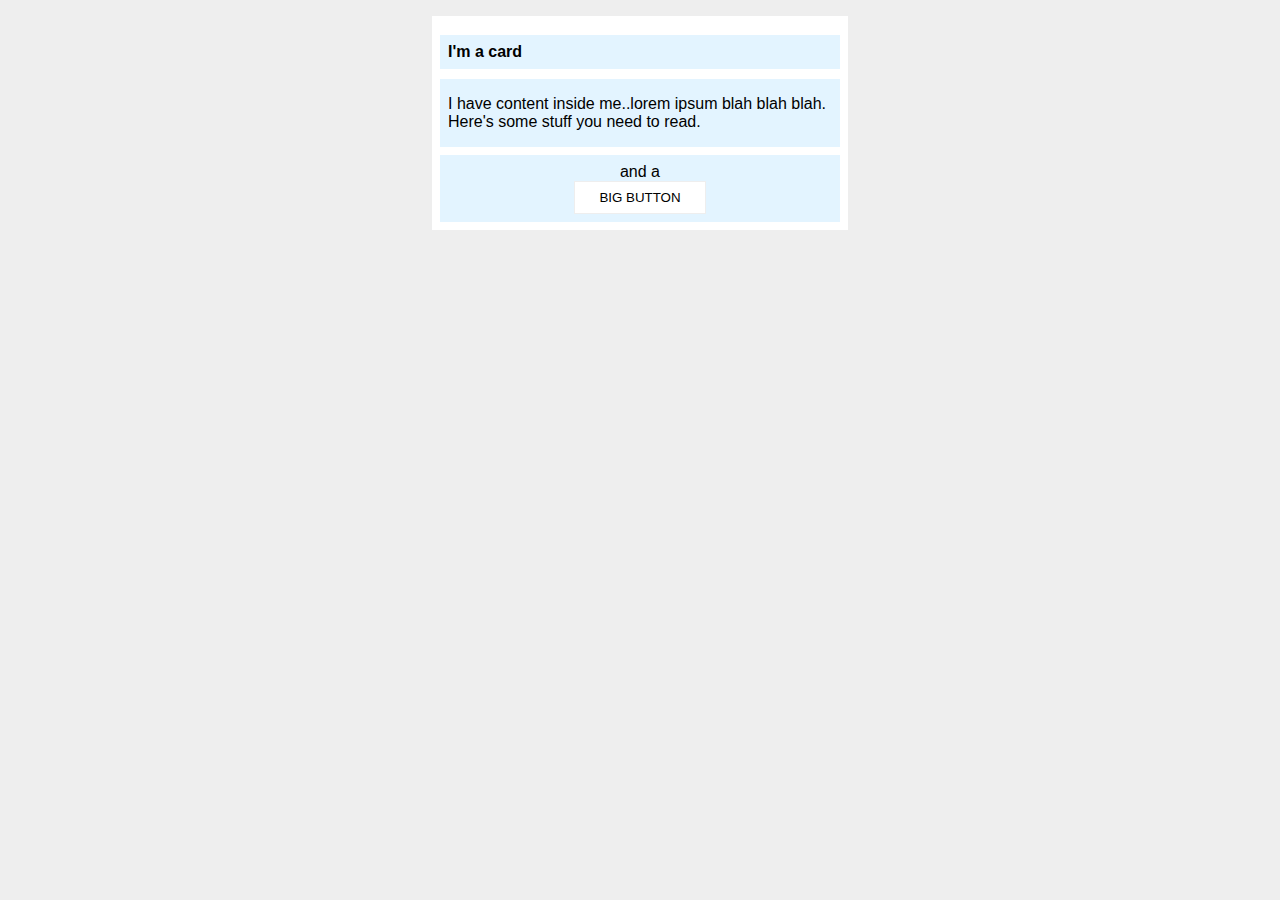
<file: foundations/block-and-inline/02-margin-and-padding-2/index.html>
<!DOCTYPE html>
<html lang="en">
  <head>
    <meta charset="UTF-8">
    <meta http-equiv="X-UA-Compatible" content="IE=edge">
    <meta name="viewport" content="width=device-width, initial-scale=1.0">
    <title>Margin and Padding exercise 2</title>
    <link rel="stylesheet" href="style.css">
  </head>
  <body>
    <div class="card">
      <h1 class="title text">I'm a card</h1>
      <div class="content">I have content inside me..lorem ipsum blah blah blah. Here's some stuff you need to read.</div>
      <div class="button-container text">and a <button>BIG BUTTON</button></div>
    </div>
  </body>
</html>
</file>
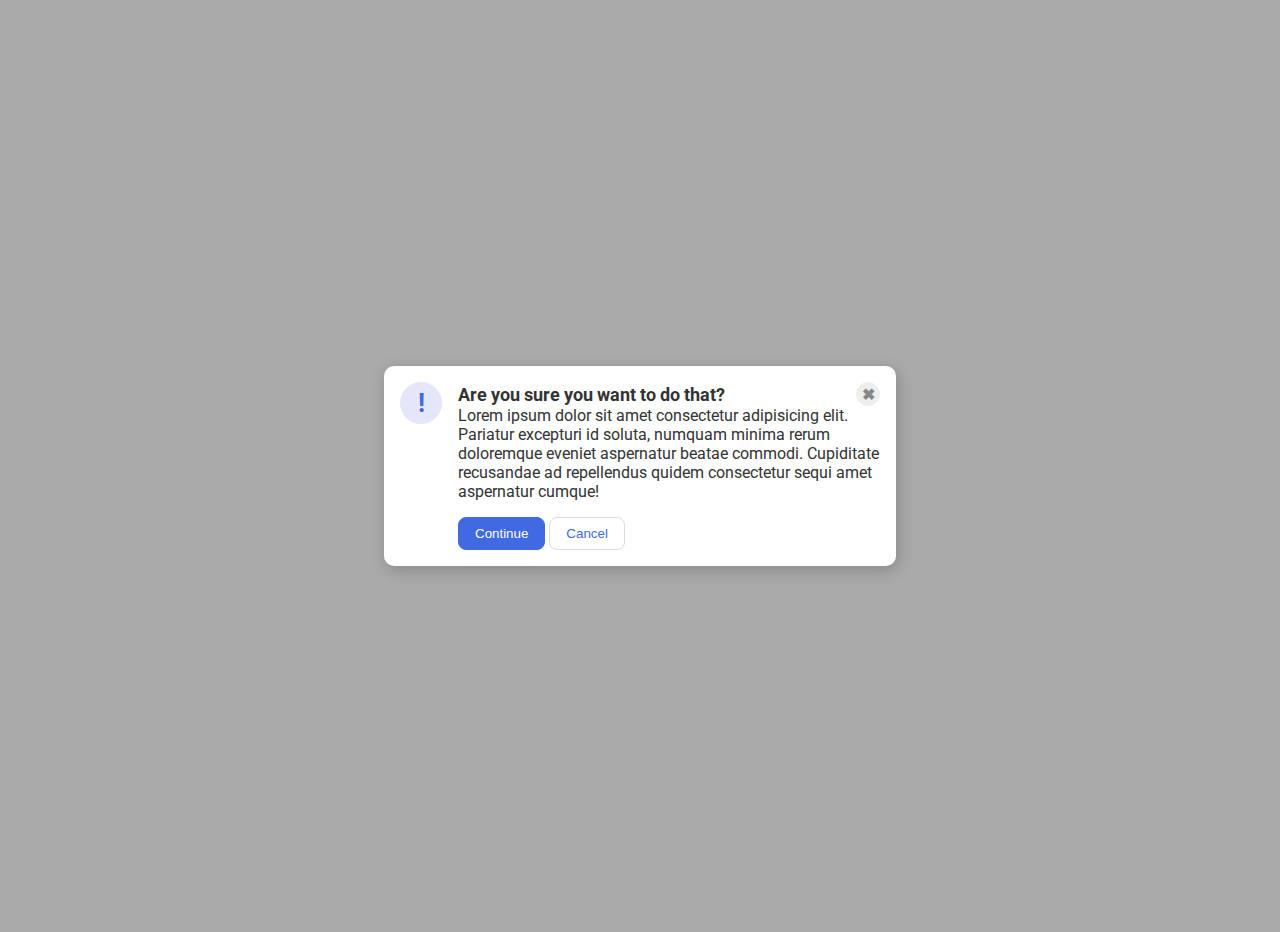
<file: foundations/flex/05-flex-modal/index.html>
<!DOCTYPE html>
<html lang="en">
  <head>
    <meta charset="UTF-8">
    <meta http-equiv="X-UA-Compatible" content="IE=edge">
    <meta name="viewport" content="width=device-width, initial-scale=1.0">
    <link rel="stylesheet" href="style.css">
    <title>Modal</title>
  </head>
  <body>
    <div class="modal">
      <div class="icon">!</div>
      <div class="container">
        <div class="header">Are you sure you want to do that?
        <button class="close-button">✖</button></div>
        <div class="text">Lorem ipsum dolor sit amet consectetur adipisicing elit. Pariatur excepturi id soluta, numquam minima rerum doloremque eveniet aspernatur beatae commodi. Cupiditate recusandae ad repellendus quidem consectetur sequi amet aspernatur cumque!</div>
        <button class="continue">Continue</button>
        <button class="cancel">Cancel</button>
      </div>
    </div>
  </body>
</html>
</file>
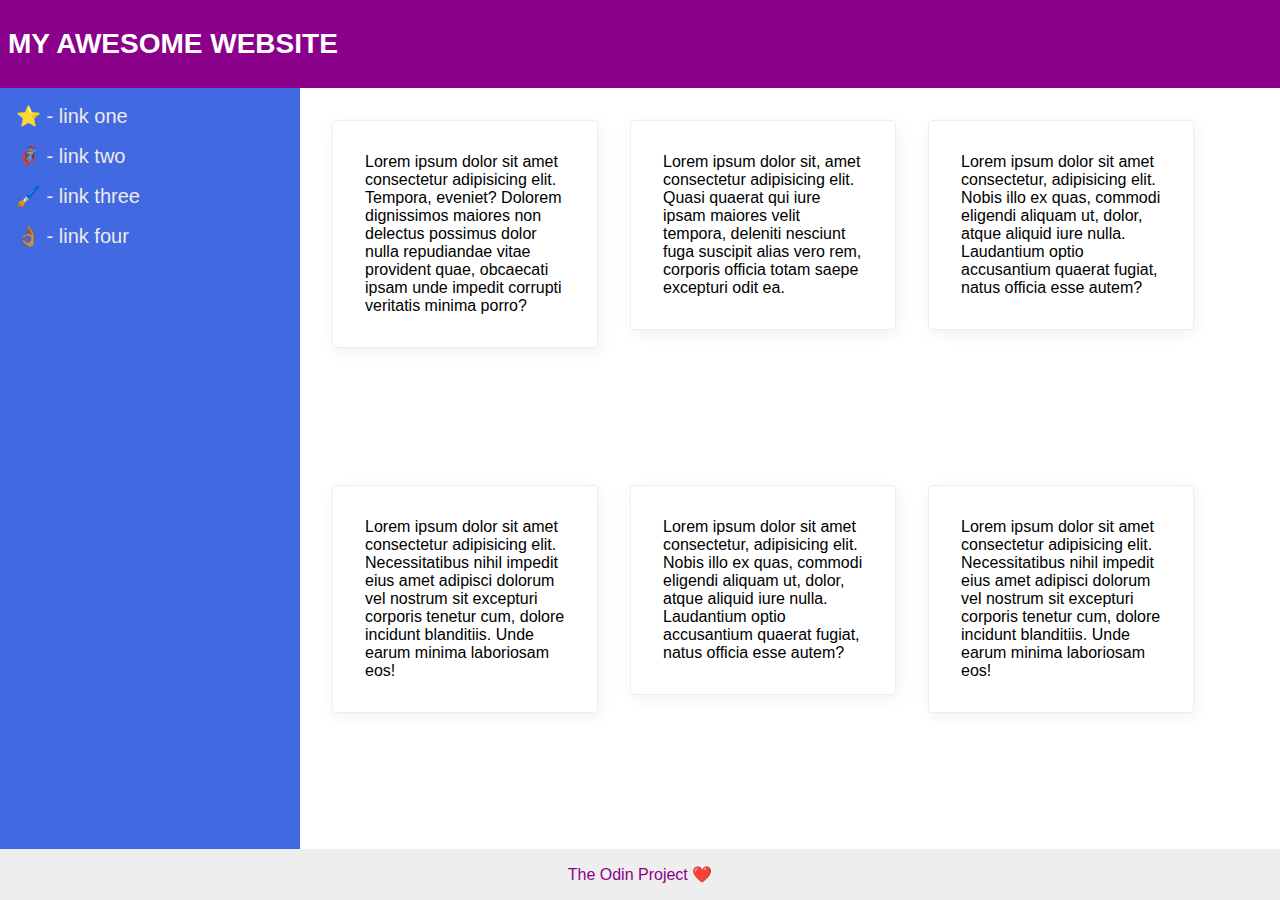
<file: foundations/flex/07-flex-layout-2/index.html>
<!DOCTYPE html>
<html lang="en">
  <head>
    <meta charset="UTF-8">
    <meta http-equiv="X-UA-Compatible" content="IE=edge">
    <meta name="viewport" content="width=device-width, initial-scale=1.0">
    <title>The Holy Grail</title>
    <link rel="stylesheet" href="style.css">
  </head>
  <body>
    <div class="header">
      MY AWESOME WEBSITE
    </div>
    <div class="middle">
    <div class="sidebar">
      <ul>
        <li><a href="#">⭐ - link one</a></li>
        <li><a href="#">🦸🏽‍♂️ - link two</a></li>
        <li><a href="#">🖌️ - link three</a></li>
        <li><a href="#">👌🏽 - link four</a></li>
      </ul>
    </div>
    <div class="content">
      <div class="card">Lorem ipsum dolor sit amet consectetur adipisicing elit. Tempora, eveniet? Dolorem dignissimos maiores non delectus possimus dolor nulla repudiandae vitae provident quae, obcaecati ipsam unde impedit corrupti veritatis minima porro?</div>
      <div class="card">Lorem ipsum dolor sit, amet consectetur adipisicing elit. Quasi quaerat qui iure ipsam maiores velit tempora, deleniti nesciunt fuga suscipit alias vero rem, corporis officia totam saepe excepturi odit ea.</div>
      <div class="card">Lorem ipsum dolor sit amet consectetur, adipisicing elit. Nobis illo ex quas, commodi eligendi aliquam ut, dolor, atque aliquid iure nulla. Laudantium optio accusantium quaerat fugiat, natus officia esse autem?</div>
      <div class="card">Lorem ipsum dolor sit amet consectetur adipisicing elit. Necessitatibus nihil impedit eius amet adipisci dolorum vel nostrum sit excepturi corporis tenetur cum, dolore incidunt blanditiis. Unde earum minima laboriosam eos!</div>
      <div class="card">Lorem ipsum dolor sit amet consectetur, adipisicing elit. Nobis illo ex quas, commodi eligendi aliquam ut, dolor, atque aliquid iure nulla. Laudantium optio accusantium quaerat fugiat, natus officia esse autem?</div>
      <div class="card">Lorem ipsum dolor sit amet consectetur adipisicing elit. Necessitatibus nihil impedit eius amet adipisci dolorum vel nostrum sit excepturi corporis tenetur cum, dolore incidunt blanditiis. Unde earum minima laboriosam eos!</div>
    </div>
    </div>
    <div class="footer">
      The Odin Project ❤️
    </div>
  </body>
</html>
</file>
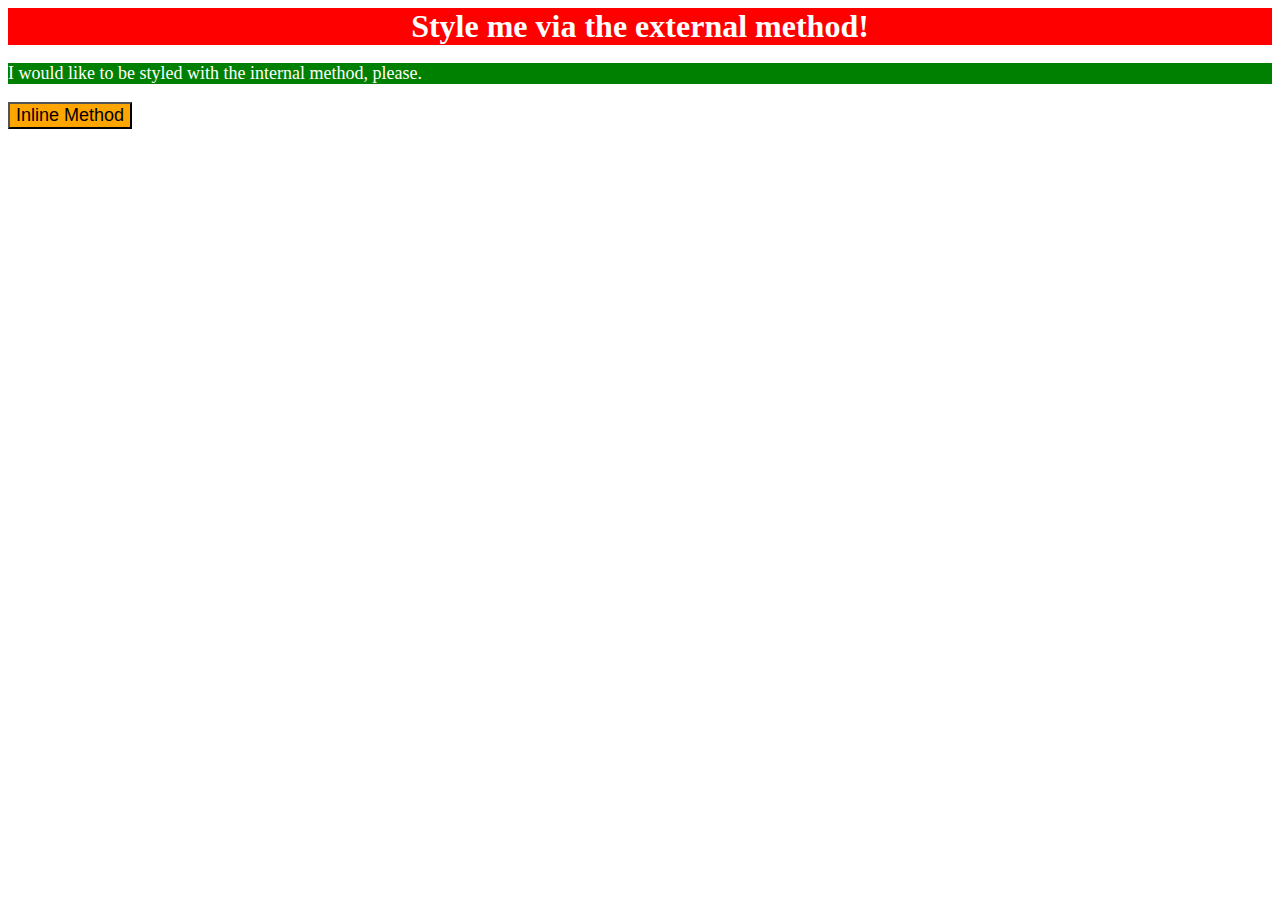
<file: foundations/intro-to-css/01-css-methods/index.html>
<!DOCTYPE html>
<html lang="en">
  <head>
    <meta charset="UTF-8">
    <meta http-equiv="X-UA-Compatible" content="IE=edge">
    <meta name="viewport" content="width=device-width, initial-scale=1.0">
    <title>Methods for Adding CSS</title>
    <style>
      p {color: white; background-color: green; font-size: 18px;}
    </style>
    <link rel="stylesheet" href="styles.css">
  </head>
  <body>
    <div>Style me via the external method!</div>
    <p>I would like to be styled with the internal method, please.</p>
    <button style="background-color: orange; font-size: 18px;">Inline Method</button>
  </body>
</html>
</file>
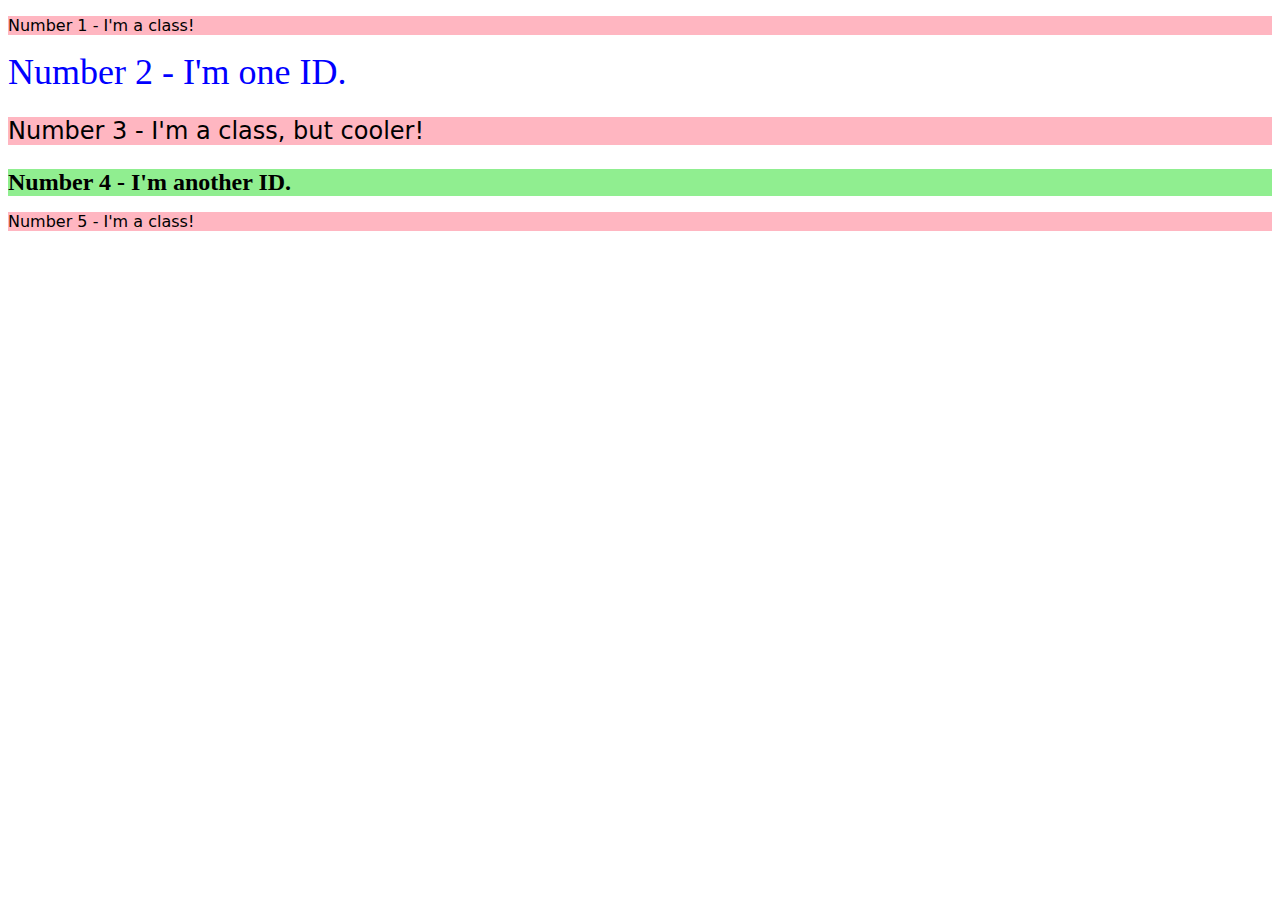
<file: foundations/intro-to-css/02-class-id-selectors/index.html>
<!DOCTYPE html>
<html lang="en">
  <head>
    <meta charset="UTF-8">
    <meta http-equiv="X-UA-Compatible" content="IE=edge">
    <meta name="viewport" content="width=device-width, initial-scale=1.0">
    <title>Class and ID Selectors</title>
    <link rel="stylesheet" href="style.css">
  </head>
  <body>
    <p class="odd">Number 1 - I'm a class!</p>
    <div id="two">Number 2 - I'm one ID.</div>
    <p class="three odd">Number 3 - I'm a class, but cooler!</p>
    <div id="four">Number 4 - I'm another ID.</div>
    <p class="five odd">Number 5 - I'm a class!</p>
  </body>
</html>
</file>
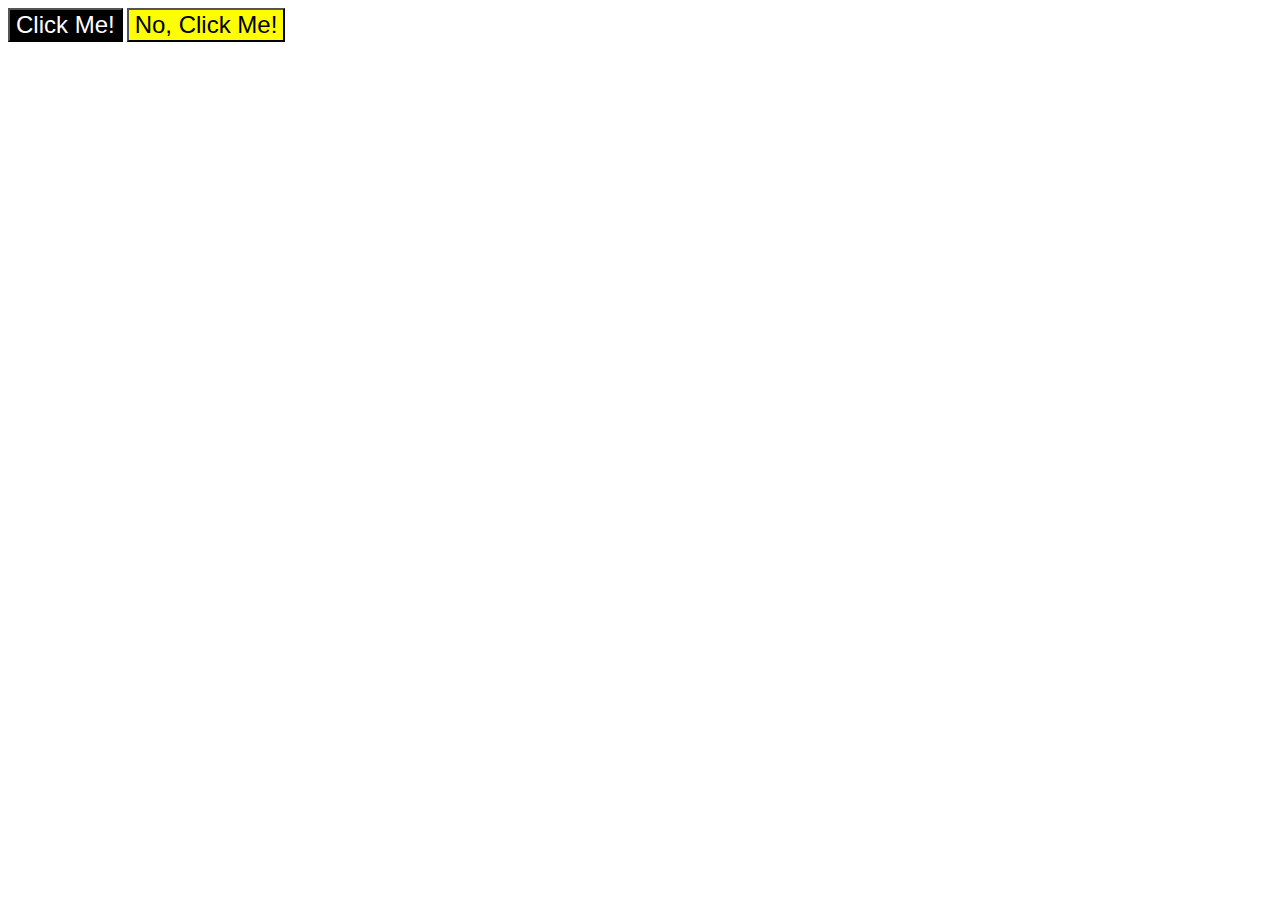
<file: foundations/intro-to-css/03-grouping-selectors/index.html>
<!DOCTYPE html>
<html lang="en">
  <head>
    <meta charset="UTF-8">
    <meta http-equiv="X-UA-Compatible" content="IE=edge">
    <meta name="viewport" content="width=device-width, initial-scale=1.0">
    <title>Grouping Selectors</title>
    <link rel="stylesheet" href="style.css">
  </head>
  <body>
    <button class="me">Click Me!</button>
    <button class="em">No, Click Me!</button>
  </body>
</html>
</file>
<file: foundations/block-and-inline/02-margin-and-padding-2/style.css>
body {
  background: #eee;
  font-family: sans-serif;
}

.card {
  width: 400px;
  background: #fff;
  margin: 16px auto;
  padding: 8px;
}

.title {
  background: #e3f4ff;
  font-size: 16px;
  padding: 8px;
}

.content {
  background: #e3f4ff;
  padding: 16px 8px;
  margin-bottom: 8px;
}

.button-container {
  background: #e3f4ff;
  text-align: center;
  padding: 8px;
}

button {
  display: block;
  background: white;
  border: 1px solid #eee;
  margin: 0 auto;
  padding: 8px 24px;
}
</file>
<file: foundations/flex/05-flex-modal/style.css>
@import url('https://fonts.googleapis.com/css2?family=Roboto:wght@400;700&display=swap');

html, body {
  height: 100%;
}

body {
  font-family: Roboto, sans-serif;
  margin: 0;
  background: #aaa;
  color: #333;
  /* I'll give you this one for free lol */
  display: flex;
  align-items: center;
  justify-content: center;
  padding: 16px;
}

.header {
  display: flex;
  align-items: center;
  justify-content: space-between;
  font-size: 18px;
  font-weight: 700;
}

.modal {
  background: white;
  width: 480px;
  border-radius: 10px;
  box-shadow: 2px 4px 16px rgba(0,0,0,.2);
  display: flex;
  padding: 16px;
  gap: 16px;
}

.text {
  margin-bottom: 16PX;
}

.icon {
  color: royalblue;
  font-size: 26px;
  font-weight: 700;
  background: lavender;
  width: 42px;
  height: 42px;
  border-radius: 50%;
  display: flex;
  align-items: center;
  justify-content: center;
  flex-shrink: 0;
}

.close-button {
  background: #eee;
  border-radius: 50%;
  color: #888;
  font-weight: 400;
  font-size: 16px;
  height: 24px;
  width: 24px;
  display: flex;
  align-items: center;
  justify-content: center;
  border: 1px solid #eee;
  padding: 0;
  margin-left: auto;
  font-weight: 900;
}

button {
  cursor: pointer;
  padding: 8px 16px;
  border-radius: 8px;
}

button.continue {
  background: royalblue;
  border: 1px solid royalblue;
  color: white;
}

button.cancel {
  background: white;
  border: 1px solid #ddd;
  color: royalblue;
}
</file>
<file: foundations/flex/07-flex-layout-2/style.css>
body {
  font-family: -apple-system, BlinkMacSystemFont, 'Segoe UI', Roboto, Oxygen, Ubuntu, Cantarell, 'Open Sans', 'Helvetica Neue', sans-serif;
  margin: 0;
  min-height: 100vh;
  display: flex;
  flex-direction: column;
}

.header {
  box-sizing: content-box;
  height: 72px;
  background: darkmagenta;
  color: white;
  font-weight: 900;
  font-size: 28px;
  display: flex;
  align-items: center;
  padding: 8px;
}

.footer {
  height: 72px;
  background: #eee;
  color: darkmagenta;
  display: flex;
  justify-content: center;
  align-items: center;
  flex: 0;
  padding: 16px;
}

.sidebar {
  width: 300px;
  background: royalblue;
  box-sizing: border-box;
  display: flex;
  flex-shrink: 0;
  padding: 16px;
}

.middle {
  display: flex;
  flex: 1;
}

.content {
  display: flex;
  flex-wrap: wrap;
  gap: 32px;
  padding: 32px;
  align-items: flex-start;
}

.card {
  border: 1px solid #eee;
  box-shadow: 2px 4px 16px rgba(0,0,0,.06);
  border-radius: 4px;
  display: flex;
  flex-basis: 200px;
  padding: 32px;
}

ul {
  list-style: none;
  margin: 0;
  padding: 0;
  display: flex;
  gap: 16px;
  flex-direction: column;
}

a {
  text-decoration: none;
  color: rgb(240, 235, 235);
  font-size: 20px;
}
</file>
<file: foundations/intro-to-css/01-css-methods/styles.css>
div {
    color: white;
    background-color: red;
    font-size: 32px;
    font-weight: bold;
    text-align: center;
}
</file>
<file: foundations/intro-to-css/02-class-id-selectors/style.css>
.odd {
    background-color: lightpink;
    font-family: "Verdana", "DejaVu Sans", sans-serif;
}
#two {
    font-size: 36px;
    color: blue;
}
.three {
    font-size: 24px;
}
#four {
    font-size: 24px;
    font-weight: bold;
    background-color: lightgreen;
}
</file>
<file: foundations/intro-to-css/03-grouping-selectors/style.css>
.me,
.em {
    font-size: 24px;
    font-family: "Helvetica", "Times New Roman", sans-serif;
}
.me {
    color: white;
    background-color: black;
}
.em {
    background-color: yellow;
}
</file>
